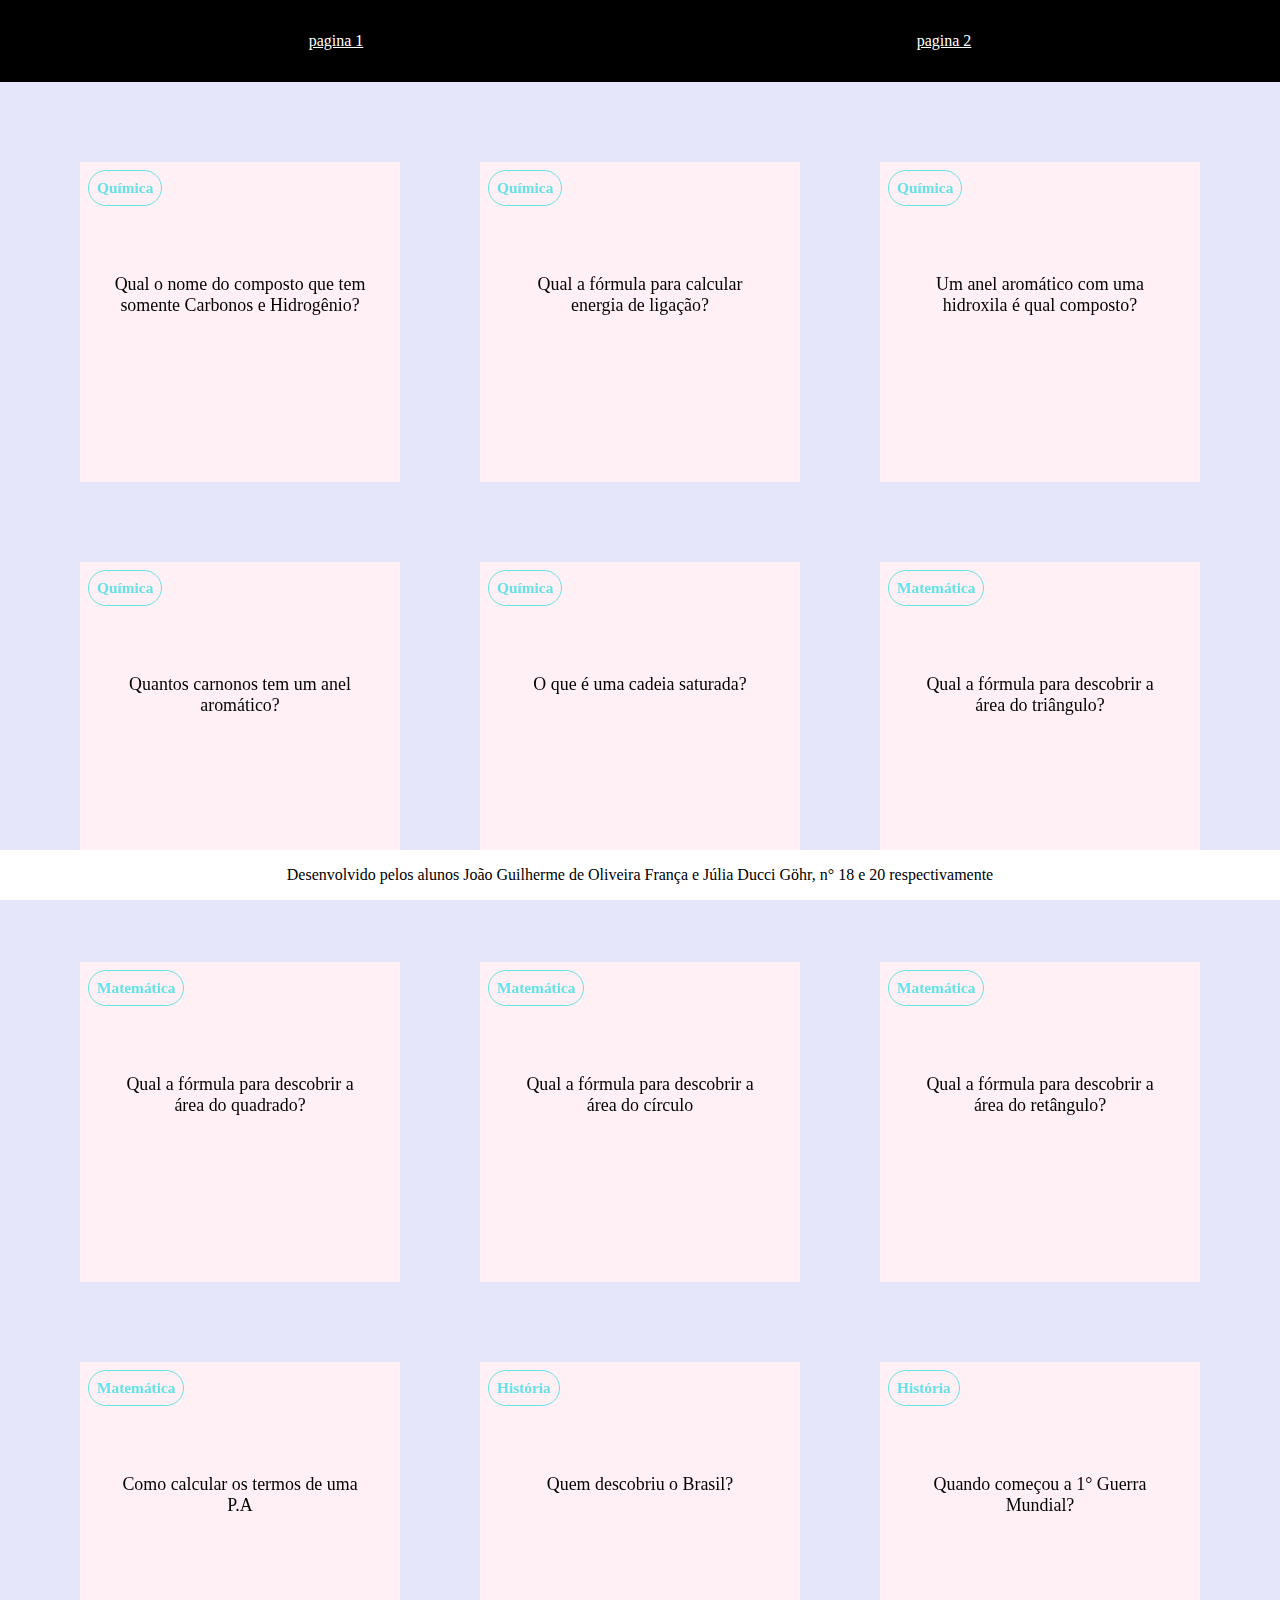
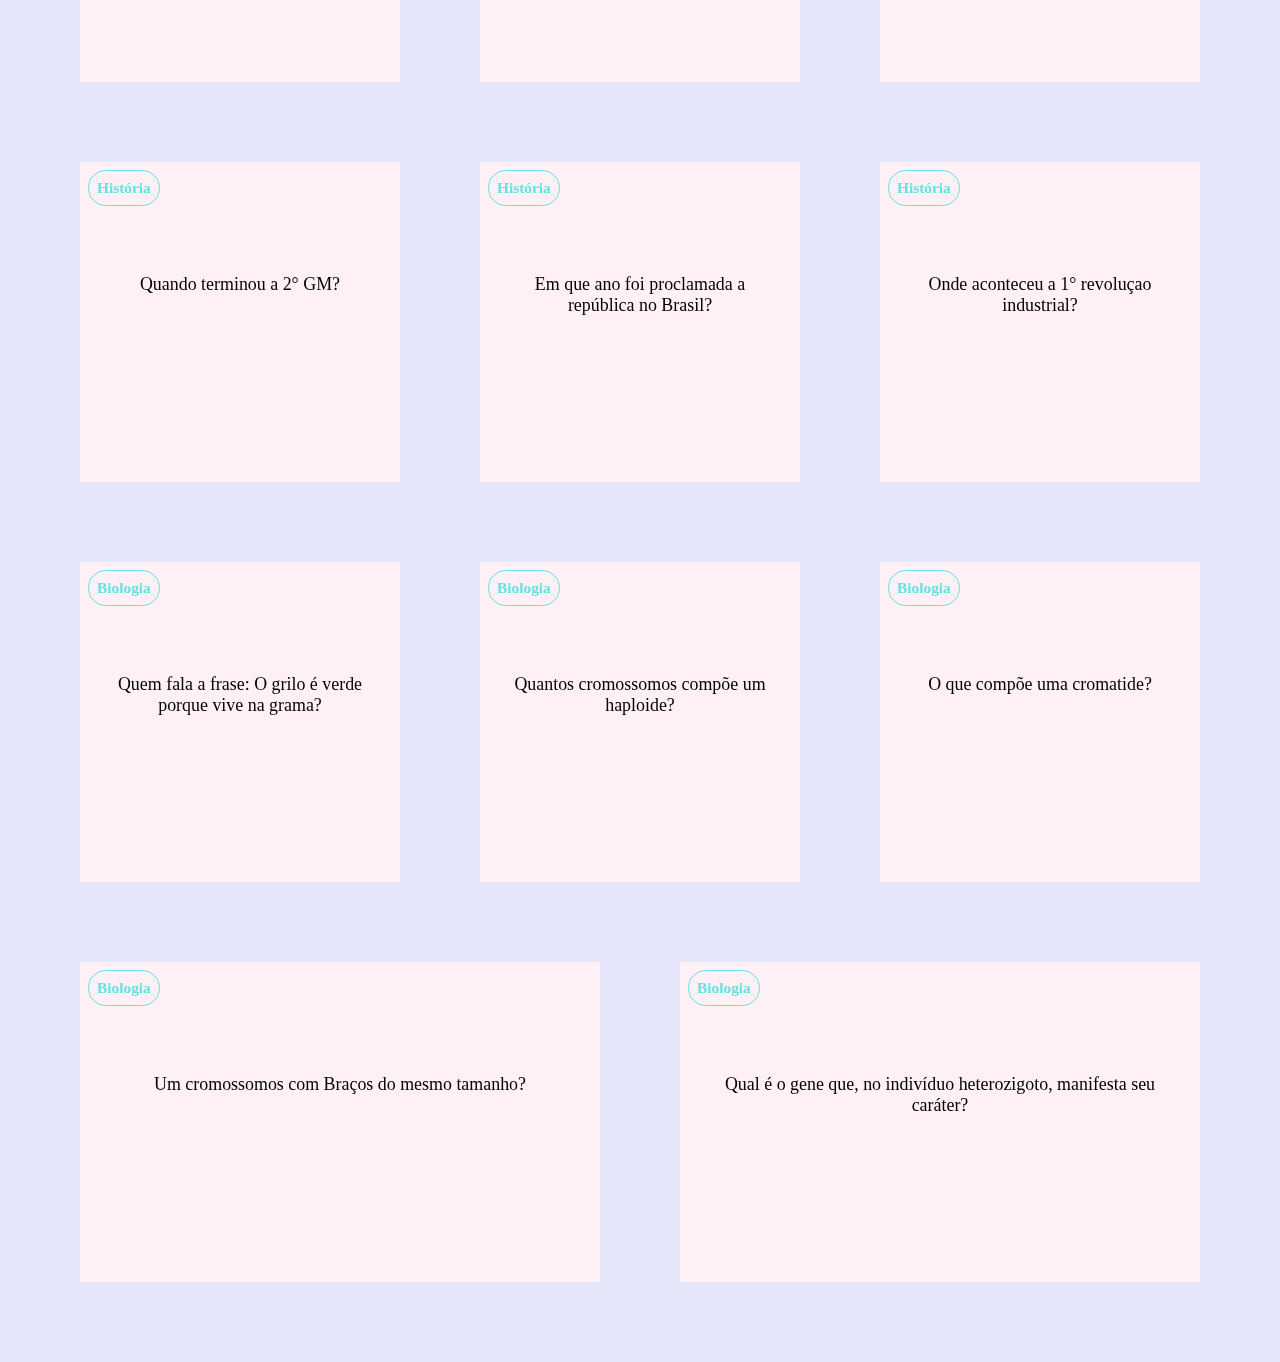
<file: index.html>
<!DOCTYPE html>
<html lang="pt-br">

<head>
    <meta charset="UTF-8">
    <meta name="viewport" content="width=device-width, initial-scale=1.0">
    <title>lonadollray</title>
    <link rel="stylesheet" href="style.css">
</head>

<body>
    <header>
        <a href="index.html">pagina 1</a>
        <a href="pagina2.html"> pagina 2</a>
    </header>

    <section id="container">
    </section>
    <footer>
        <p>Desenvolvido pelos alunos João Guilherme de Oliveira França e Júlia Ducci Göhr, n° 18 e 20 respectivamente
        </p>
    </footer>
    <script src="main.js"></script>
    <script src="perguntas.js"></script>
</body>

</html>
</file>
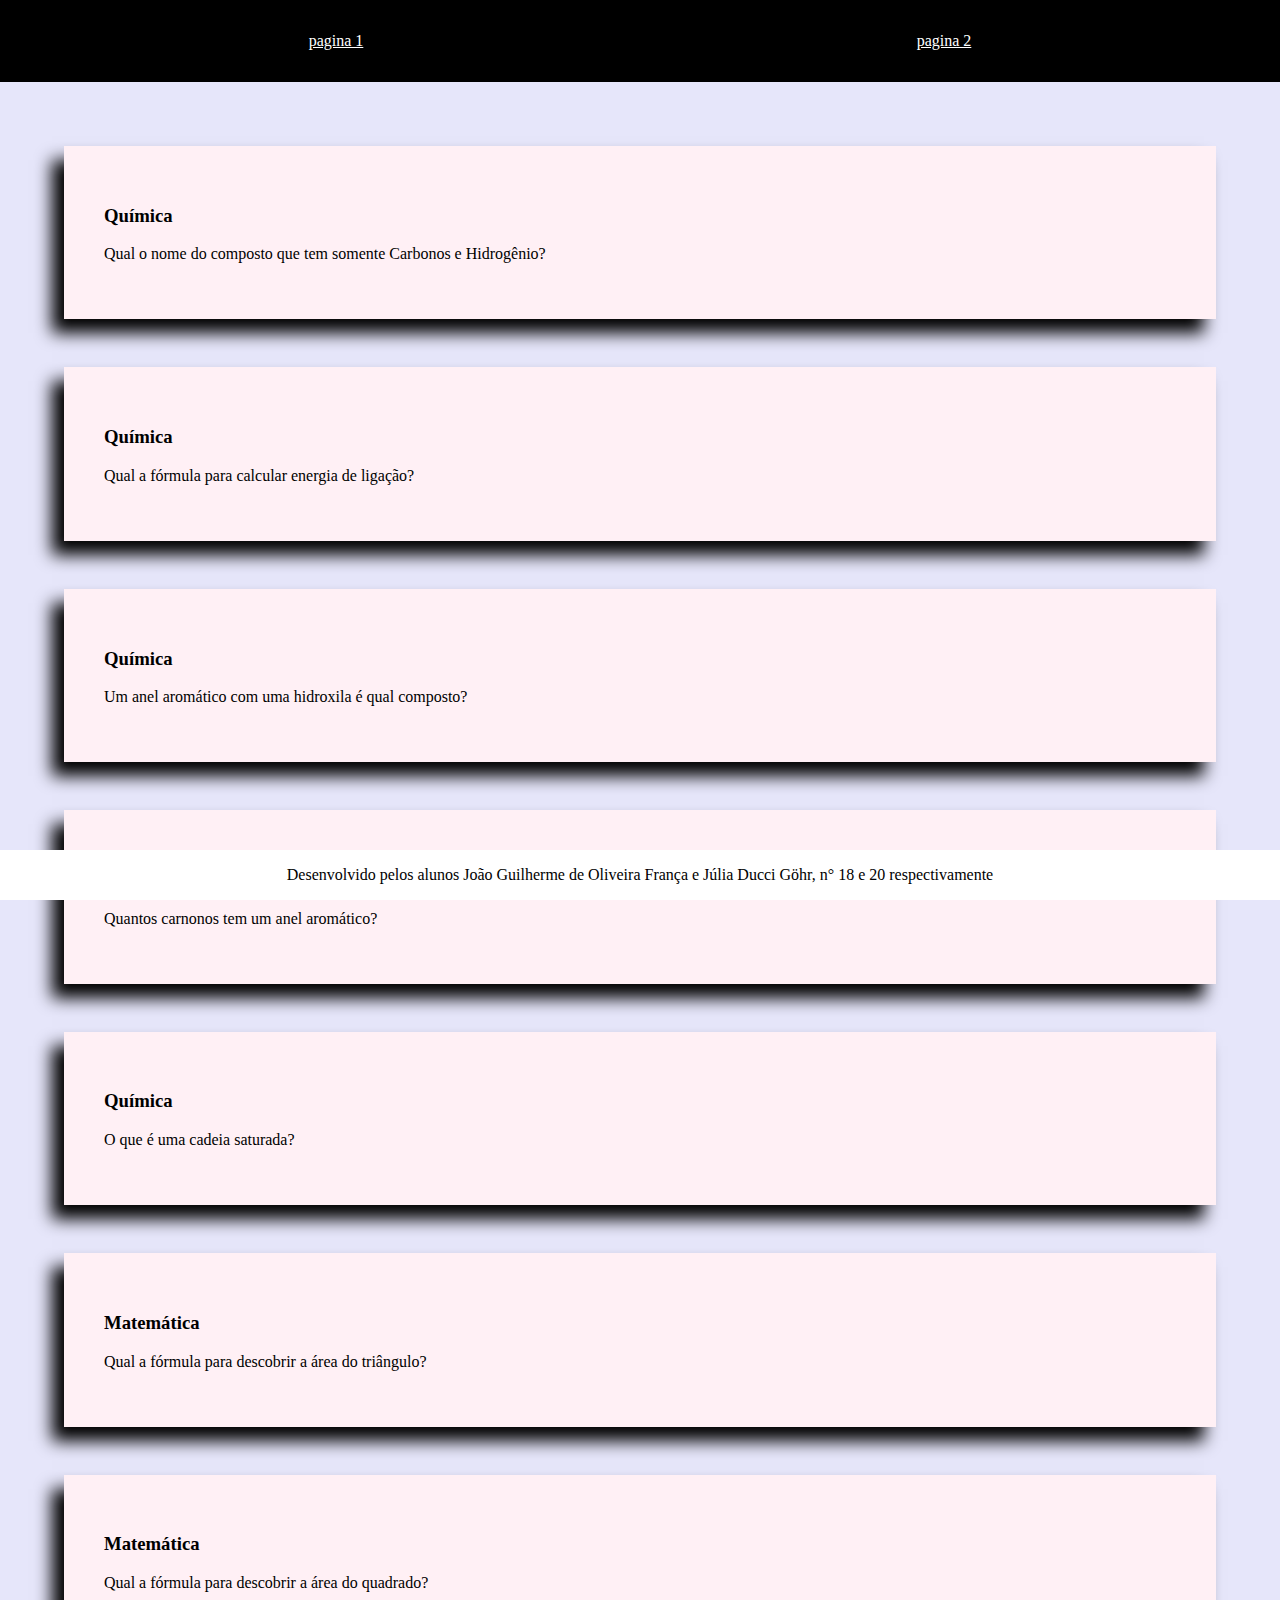
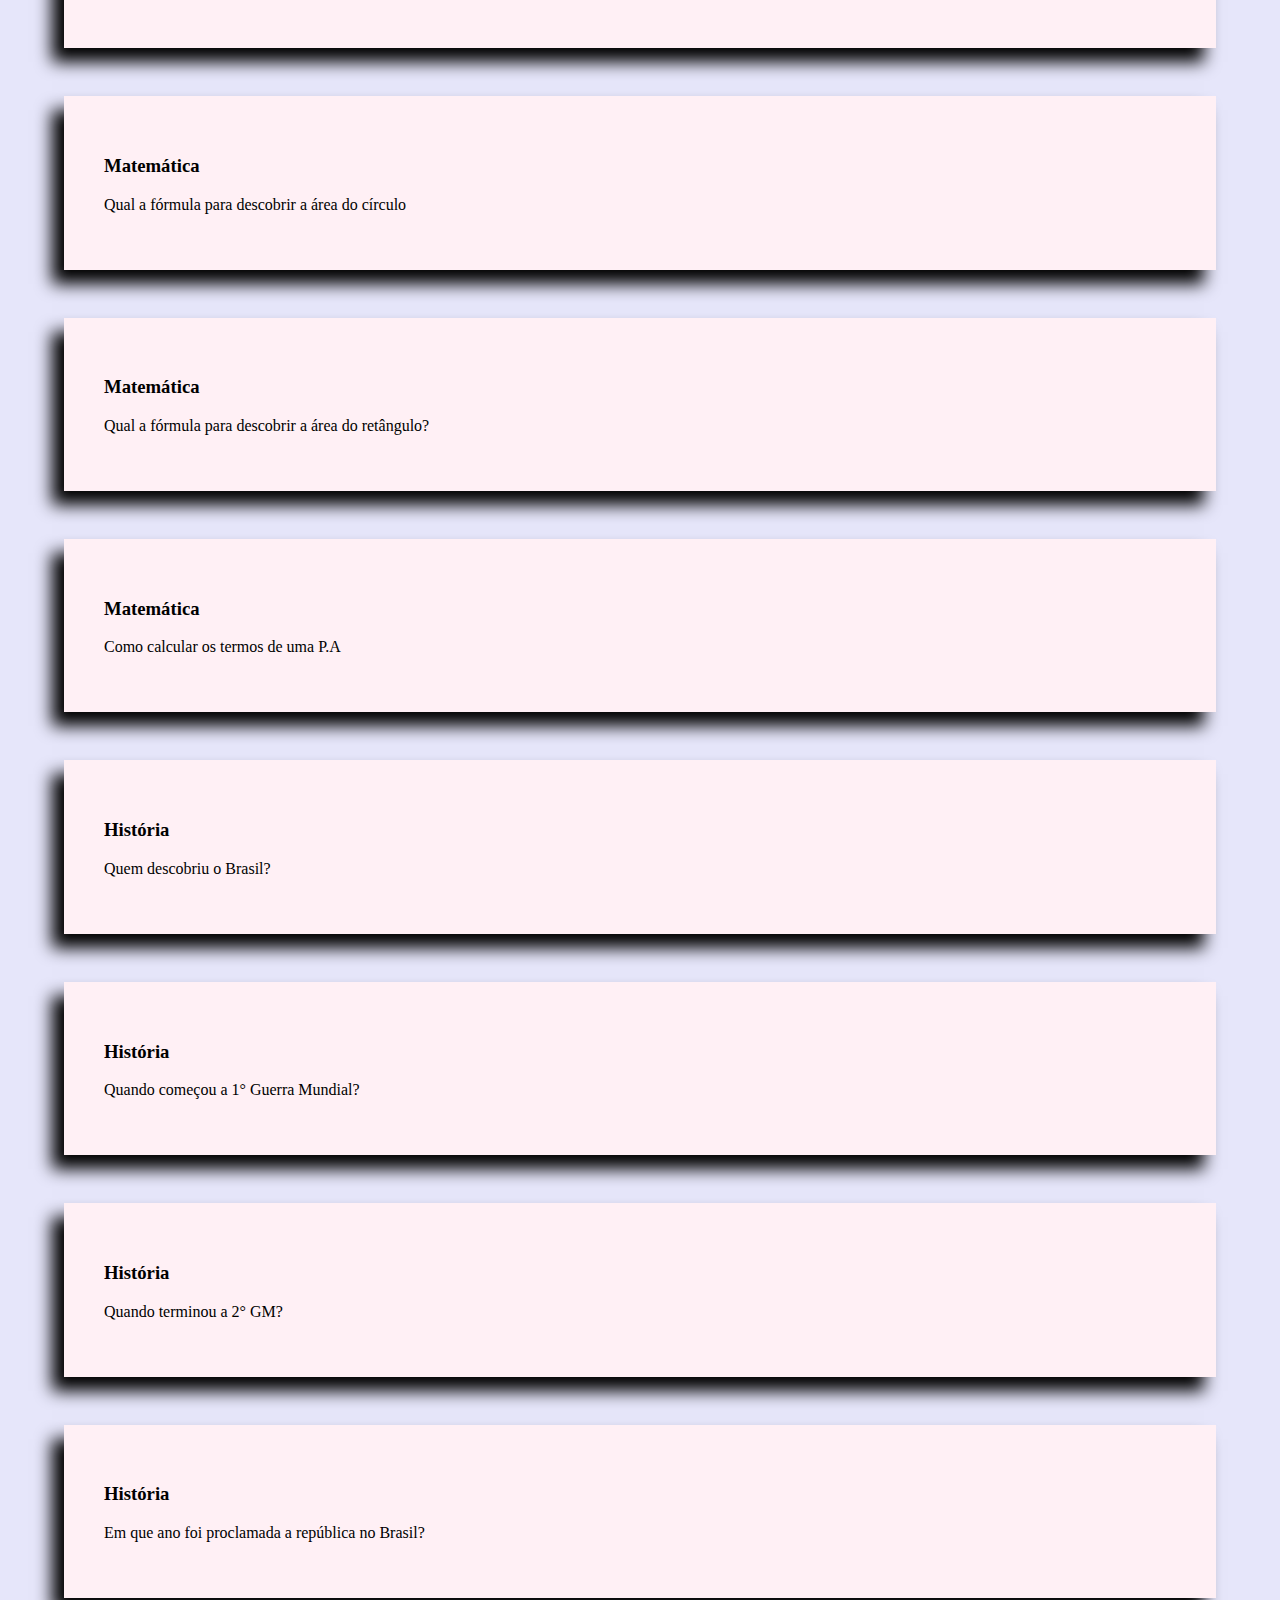
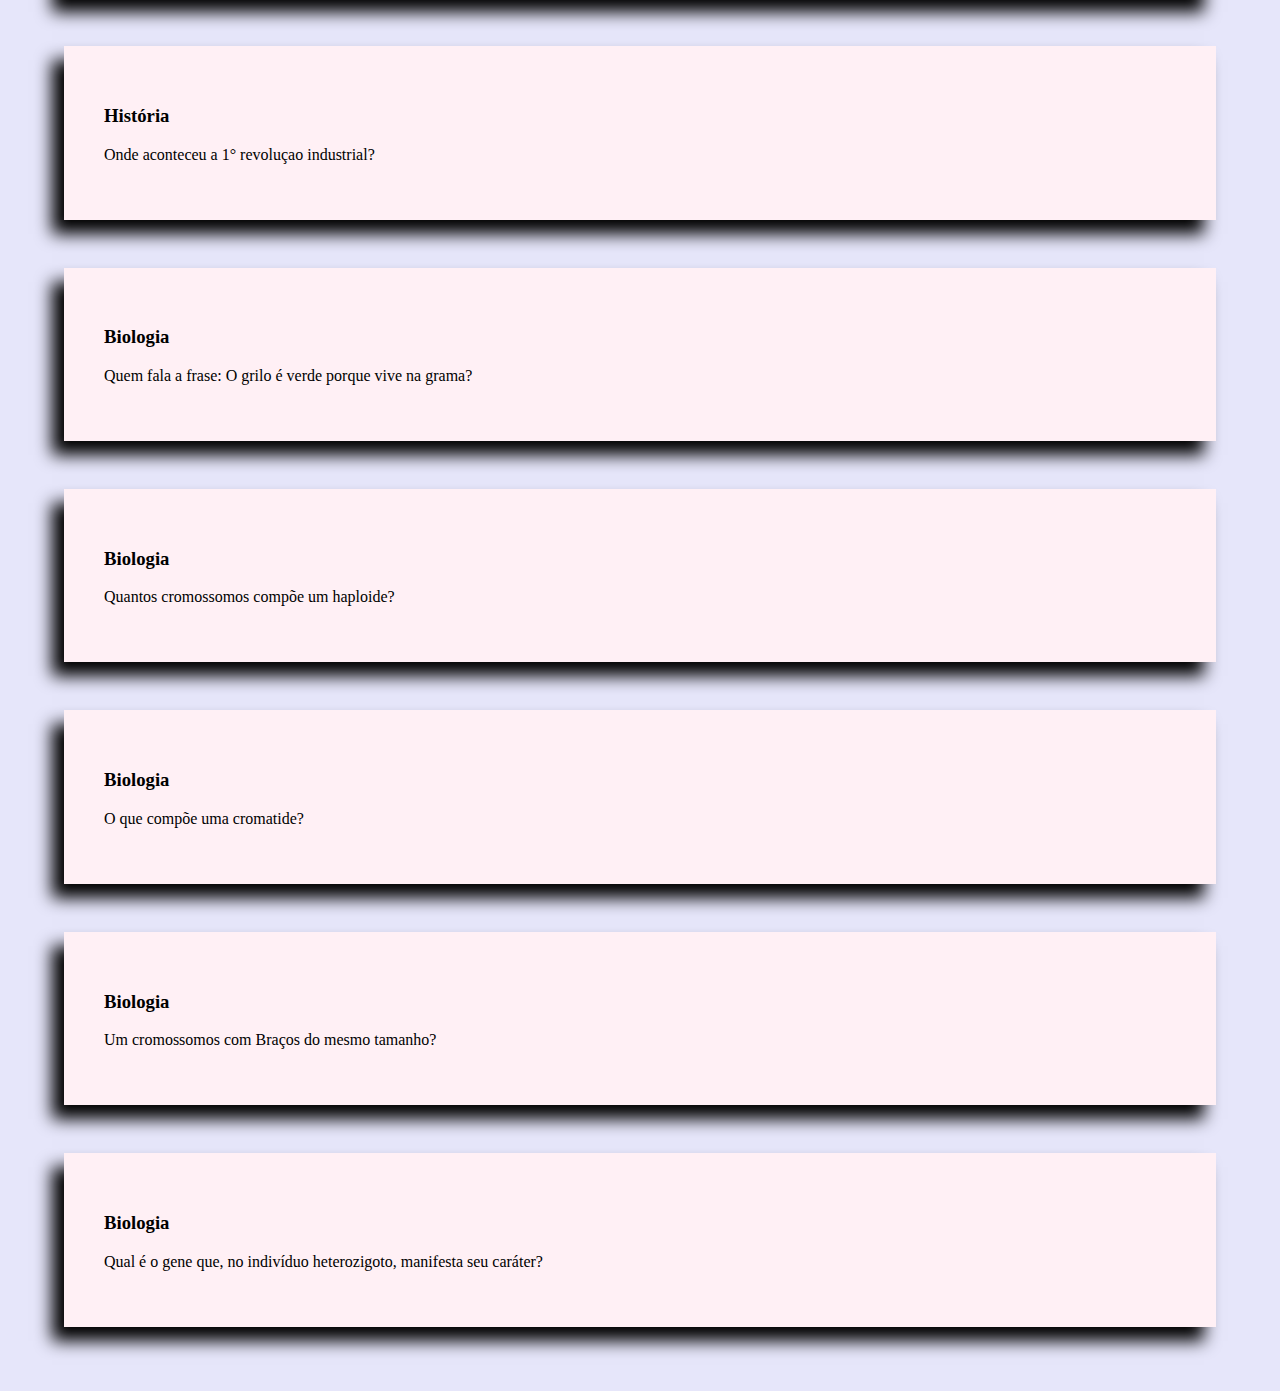
<file: pagina2.html>
<!DOCTYPE html>
<html lang="pt-br">

<head>
    <meta charset="UTF-8">
    <meta name="viewport" content="width=device-width, initial-scale=1.0">
    <title>lonadollray</title>
    <link rel="stylesheet" href="pagina2.css">
</head>

<body>
    <header>
        <a href="index.html">pagina 1</a>
        <a href="pagina2.html"> pagina 2</a>
    </header>

    <section id="container">
    </section>
    <footer>
        <p>Desenvolvido pelos alunos João Guilherme de Oliveira França e Júlia Ducci Göhr, n° 18 e 20 respectivamente
        </p>
    </footer>
    <script src="pagina2.js"></script>
    <script src="perguntas.js"></script>
</body>

</html>
</file>
<file: style.css>
:root {
    --fundo: #E6E6FA;
    --cor-frente: #FFF0F5;
    --cor-verso: #836FFF;
    --destaque: #66e2e4;
    --preto: #000000;
    --branco: #ffffff;

}

body {
    background-color: var(--fundo);
    margin: 0;
}

header {
    background-color: var(--preto);
    display: flex;
    justify-content: space-around;
    padding: 2rem;
}

header a {
    color: var(--branco);
    
}

footer {
    position: fixed;
    bottom: 0;
    background-color: var(--branco);
    color: var(--preto);
    width: 100%;
    text-align: center;
}

#container {
    padding: 4rem;
    display: flex;
    gap: 3rem;
    flex-wrap: wrap;
}

.cartao {
    flex-grow: 1;
    flex-basis: calc(33% - 6rem);
    height: 20rem;
    margin: 1rem;
}

.conteudo-cartao {
    background-color: var(--cor-frente);
    height: 100%;
    text-align: center;
    transform-style: preserve-3d;
    transition: transform 300ms ease-in-out;
}

.conteudo-cartao h3 {
    border: 1px solid var(--destaque);
    border-radius: 6rem;
    color: var(--destaque);
    padding: 0.5rem;
    margin: 0.5rem;
    position: absolute;
    text-align: left;
    font-size: 1.2vw;
    backface-visibility: hidden;
}

.conteudo-cartao p {
    margin-top: 5rem;
    padding: 2rem;
    font-size: 1.4vw;
}

.pergunta-cartao {

    font-weight: 500;
}

.resposta-cartao {
    font-weight: 700;
    color: var(--destaque);
    background-color: var(--cor-verso);
    border: 2px solid var(--destaque);
    transform: rotateY(180deg);
}

.cartao.active .conteudo-cartao {
    transform: rotateY(180deg);
}

.pergunta-cartao,
.resposta-cartao {
    backface-visibility: hidden;
    position: absolute;
    height: 100%;
    width: 100%;
}
</file>
<file: pagina2.css>
:root {
    --fundo: #E6E6FA;
    --cor-frente: #FFF0F5;
    --cor-verso: #836FFF;
    --destaque: #66e2e4;
    --preto: #000000;
    --branco: #ffffff;

}

body {
    background-color: var(--fundo);
    margin: 0;
}

header {
    background-color: var(--preto);
    display: flex;
    justify-content: space-around;
    padding: 2rem;
}

header a {
    color: var(--branco);

}

footer {
    position: fixed;
    bottom: 0;
    background-color: var(--branco);
    color: var(--preto);
    width: 100%;
    text-align: center;
}

#container {
    display: grid;
    gap: 3rem;
    padding: 4rem;
}

.cartao {
    background-color: var(--cor-frente);
    padding: 40px;
    box-shadow: -12px 14px 16px var(--preto);
}

.cartao:hover {
    transform: scale(1.04);

}

.resposta-cartao {
    padding: 40px;
    background-color: var(--cor-verso);
    display: none;
}
</file>
